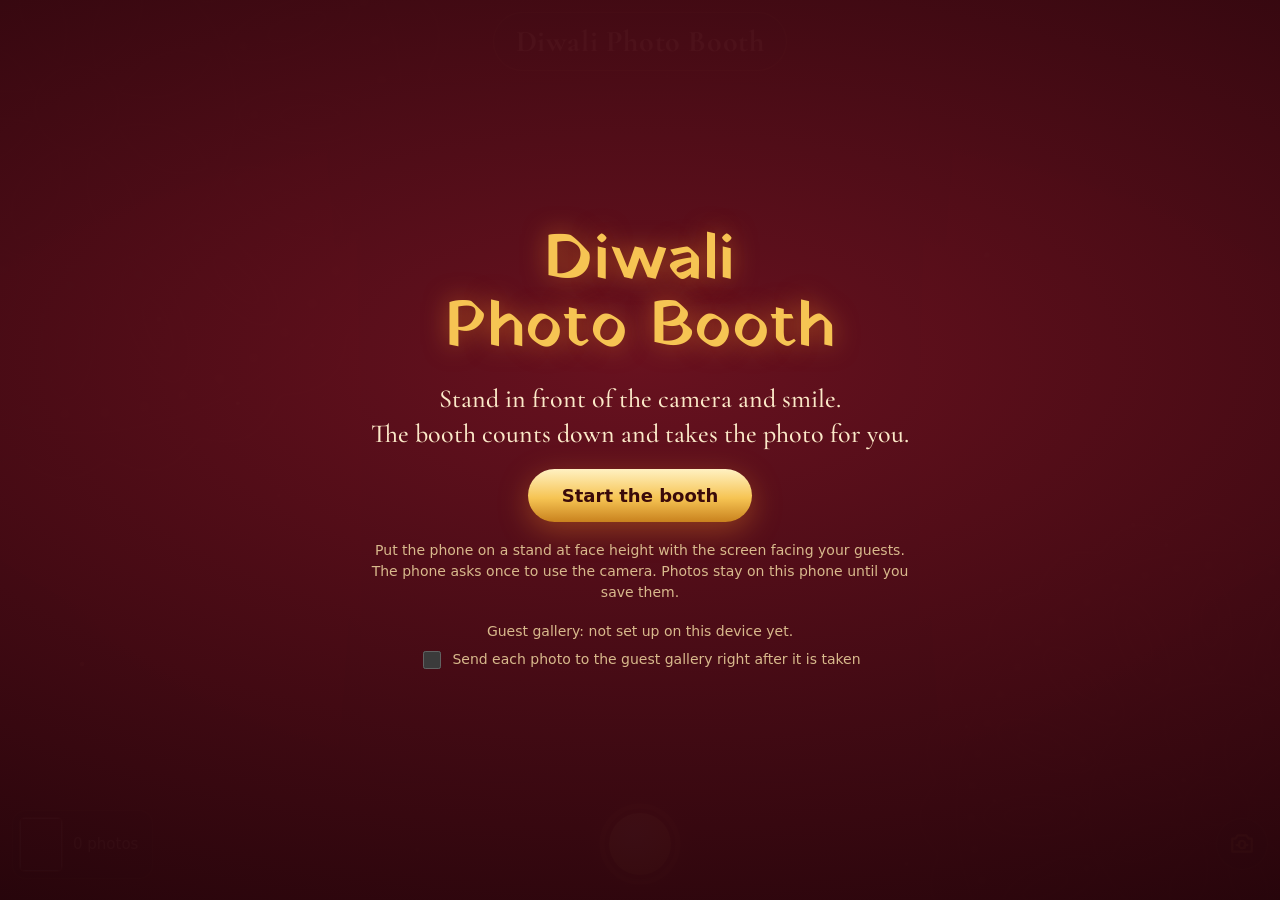
<file: index.html>
<!doctype html>
<html lang="en">
<head>
<meta charset="utf-8">
<meta name="viewport" content="width=device-width,initial-scale=1,viewport-fit=cover">
<meta name="theme-color" content="#1c0308">
<meta name="apple-mobile-web-app-capable" content="yes">
<title>Diwali Photo Booth</title>
<link rel="icon" href="data:image/svg+xml,%3Csvg xmlns=%27http://www.w3.org/2000/svg%27 viewBox=%270 0 32 32%27%3E%3Cpath d=%27M4 18q12 12 24 0z%27 fill=%27%23f6c453%27/%3E%3Cpath d=%27M16 4q-5 8 0 12q5-4 0-12z%27 fill=%27%23f5871a%27/%3E%3C/svg%3E">
<link rel="stylesheet" href="fonts.css?v=1793653591">
<style>
  :root {
    --night: #1c0308; --velvet: #3d0812; --wine: #6b1220;
    --gold: #f6c453; --gold-hi: #fff1c2; --gold-lo: #c9821e; --marigold: #f5871a;
    --ink: #fbe9c8; --ink-dim: #d8b98c;
    --display: 'Yatra One', 'Cormorant Garamond', Georgia, serif;
    --serif: 'Cormorant Garamond', Georgia, serif;
    --ui: system-ui, -apple-system, 'Segoe UI', Roboto, sans-serif;
    color-scheme: dark;
  }
  * { box-sizing: border-box; -webkit-tap-highlight-color: transparent; }
  html, body { margin: 0; height: 100%; background: var(--night); color: var(--ink); font-family: var(--ui); overflow: hidden; overscroll-behavior: none; }
  button { font: inherit; color: inherit; border: 0; background: none; cursor: pointer; }
  button:focus-visible { outline: 3px solid var(--gold); outline-offset: 3px; }
  [hidden] { display: none !important; }

  #app { position: fixed; inset: 0; display: grid; grid-template-rows: auto minmax(0, 1fr) auto;
    padding: env(safe-area-inset-top, 0px) max(12px, env(safe-area-inset-right, 0px)) env(safe-area-inset-bottom, 0px) max(12px, env(safe-area-inset-left, 0px));
    background: transparent; z-index: 1; }
  body { background: radial-gradient(120% 80% at 50% 55%, var(--wine), var(--velvet) 55%, var(--night)) fixed var(--night); }
  #bgfx { position: fixed; inset: 0; width: 100%; height: 100%; z-index: 0; pointer-events: none; }
  #status { justify-self: center; margin-top: 12px; padding: 10px 22px; border-radius: 999px; background: rgba(28,3,8,0.72);
    border: 1px solid rgba(246,196,83,0.45); font-family: var(--serif); font-weight: 700; font-size: clamp(20px, 4.6vw, 30px); letter-spacing: 0.02em; text-align: center; }
  #stageWrap { position: relative; min-height: 0; overflow: hidden; }
  /* sized in script to the largest 4:5 box that fits, so Safari can't stretch it to the camera's height */
  #preview { position: absolute; left: 50%; top: 50%; transform: translate(-50%, -50%); width: 240px; height: 300px; border-radius: 14px; box-shadow: 0 20px 60px rgba(0,0,0,0.55); background: var(--night); }
  #count { position: absolute; inset: 0; display: grid; place-items: center; pointer-events: none; }
  #count span { font-family: var(--display); font-size: min(46vw, 38vh); line-height: 1; color: var(--gold-hi);
    text-shadow: 0 0 30px rgba(255,150,40,0.9), 0 0 80px rgba(255,120,20,0.6); animation: pop 1s ease-out both; }
  @keyframes pop { 0% { transform: scale(1.6); opacity: 0; } 25% { transform: scale(1); opacity: 1; } 85% { opacity: 1; } 100% { transform: scale(0.85); opacity: 0; } }
  #flash { position: fixed; inset: 0; background: #fff8e6; opacity: 0; pointer-events: none; }
  #flash.go { animation: flash 0.7s ease-out; }
  @keyframes flash { 0% { opacity: 0.95; } 100% { opacity: 0; } }

  #bar { display: grid; grid-template-columns: minmax(0, 1fr) auto minmax(0, 1fr); align-items: center; gap: 12px; padding-block: 8px max(14px, env(safe-area-inset-bottom, 0px)); }
  #rollBtn { justify-self: start; max-width: 100%; min-width: 0; white-space: nowrap; overflow: hidden; display: flex; align-items: center; gap: 10px; padding: 6px 14px 6px 6px; border-radius: 14px; background: rgba(28,3,8,0.6); border: 1px solid rgba(246,196,83,0.3); font-size: 15px; }
  #rollThumb { width: 44px; height: 55px; border-radius: 6px; object-fit: cover; background: var(--velvet); border: 1px solid rgba(246,196,83,0.4); }
  #shutter { position: relative; display: block; width: 84px; height: 84px; padding: 0; border-radius: 50%; flex: none; }
  #shutter svg { position: absolute; left: 0; top: 0; width: 84px; height: 84px; transform: rotate(-90deg); }
  #shutter .core { position: absolute; left: 11px; top: 11px; width: 62px; height: 62px; border-radius: 50%; background: radial-gradient(circle at 40% 35%, var(--gold-hi), var(--gold) 55%, var(--gold-lo)); box-shadow: 0 0 24px rgba(255,170,60,0.6); transition: transform .15s; }
  #shutter:active .core { transform: scale(0.9); }
  #flipBtn { position: relative; justify-self: end; display: block; width: 52px; height: 52px; padding: 0; border-radius: 50%; background: rgba(28,3,8,0.6); border: 1px solid rgba(246,196,83,0.3); }
  #flipBtn svg { position: absolute; left: 50%; top: 50%; transform: translate(-50%, -50%); }

  .sheet { position: fixed; inset: 0; z-index: 20; display: grid; place-items: center; padding: max(16px, env(safe-area-inset-top, 0px)) max(16px, env(safe-area-inset-right, 0px)) max(16px, env(safe-area-inset-bottom, 0px)) max(16px, env(safe-area-inset-left, 0px));
    background: radial-gradient(120% 80% at 50% 40%, rgba(107,18,32,0.97), rgba(28,3,8,0.98)); }
  .card { width: min(560px, 100%); display: grid; gap: 18px; text-align: center; }
  h1 { margin: 0; font-family: var(--display); font-weight: 400; font-size: clamp(38px, 9vw, 64px); line-height: 1.05; color: var(--gold); text-shadow: 0 0 24px rgba(255,150,40,0.5); text-wrap: balance; }
  .sub { margin: 0; font-family: var(--serif); font-size: clamp(20px, 4.4vw, 26px); color: var(--ink); line-height: 1.35; }
  .note { margin: 0; font-size: 14px; color: var(--ink-dim); line-height: 1.5; }
  .btn { justify-self: center; padding: 16px 34px; border-radius: 999px; font-weight: 700; font-size: 18px; color: #3a0a0a;
    background: linear-gradient(180deg, var(--gold-hi), var(--gold) 55%, var(--gold-lo)); box-shadow: 0 8px 30px rgba(255,150,40,0.35); }
  .btn.ghost { color: var(--ink); background: rgba(28,3,8,0.6); border: 1px solid rgba(246,196,83,0.45); box-shadow: none; }
  .row { display: flex; flex-wrap: wrap; justify-content: center; gap: 12px; }
  .err { color: #ffb4a8; font-size: 15px; }

  #review img { width: 100%; max-height: 64vh; object-fit: contain; border-radius: 12px; box-shadow: 0 20px 60px rgba(0,0,0,0.6); }
  #reviewTimer { height: 4px; border-radius: 4px; background: rgba(246,196,83,0.25); overflow: hidden; }
  #reviewTimer i { display: block; height: 100%; width: 100%; background: var(--gold); transform-origin: left; }

  #roll .card { width: min(900px, 100%); max-height: 100%; grid-template-rows: auto auto 1fr auto; }
  #rollGrid { grid-auto-rows: max-content; align-content: start; max-height: calc(100vh - 250px); max-height: calc(100dvh - 250px); overscroll-behavior: contain; -webkit-overflow-scrolling: touch; overflow: auto; display: grid; grid-template-columns: repeat(auto-fill, minmax(120px, 1fr)); gap: 10px; padding: 4px; min-height: 0; }
  #rollGrid button { padding: 0; border-radius: 8px; overflow: hidden; border: 2px solid transparent; }
  #rollGrid button[aria-pressed="true"] { border-color: var(--gold); }
  #rollGrid img { display: block; width: 100%; aspect-ratio: 4 / 5; object-fit: cover; }
  #rollGrid button { position: relative; }
  #rollGrid button.up::before { content: ""; position: absolute; left: 6px; bottom: 6px; width: 22px; height: 22px; border-radius: 50%; z-index: 1;
    background: rgba(28,3,8,0.85) url("data:image/svg+xml,%3Csvg xmlns='http://www.w3.org/2000/svg' viewBox='0 0 24 24'%3E%3Cpath d='M7 18h10a4 4 0 0 0 0-8 6 6 0 0 0-11.3 1.7A3.2 3.2 0 0 0 7 18z' fill='%23f6c453'/%3E%3C/svg%3E") center / 15px no-repeat; }
  .gallerySet { display: grid; gap: 6px; justify-items: center; }
  .toggle { display: inline-flex; gap: 8px; align-items: center; cursor: pointer; }
  .toggle input { accent-color: var(--gold); width: 18px; height: 18px; }
  #rollGrid button.done::after { content: ""; position: absolute; right: 6px; bottom: 6px; width: 22px; height: 22px; border-radius: 50%;
    background: var(--gold) url("data:image/svg+xml,%3Csvg xmlns='http://www.w3.org/2000/svg' viewBox='0 0 24 24'%3E%3Cpath d='M6 12l4 4 8-8' fill='none' stroke='%233a0a0a' stroke-width='3' stroke-linecap='round' stroke-linejoin='round'/%3E%3C/svg%3E") center / 16px no-repeat; }
  #rollEmpty { font-family: var(--serif); font-size: 22px; color: var(--ink-dim); padding: 30px 0; }
  #fullBtn { position: fixed; left: max(10px, env(safe-area-inset-left, 0px)); top: calc(10px + env(safe-area-inset-top, 0px)); z-index: 25; width: 44px; height: 44px; padding: 0; border-radius: 50%;
    background: rgba(28,3,8,0.6); border: 1px solid rgba(246,196,83,0.35); }
  #fullBtn svg { position: absolute; left: 50%; top: 50%; transform: translate(-50%, -50%); }
  #debug { position: fixed; right: max(8px, env(safe-area-inset-right, 0px)); top: calc(8px + env(safe-area-inset-top, 0px)); font: 11px/1.35 ui-monospace, monospace; color: #9f9; background: rgba(0,0,0,0.55); padding: 4px 8px; border-radius: 6px; z-index: 30; white-space: pre; pointer-events: none; }
  @media (prefers-reduced-motion: reduce) { #count span { animation-duration: 0.01s; } #flash.go { animation-duration: 0.2s; } }
</style>
</head>
<body>
<canvas id="bgfx" aria-hidden="true"></canvas>
<div id="app">
  <div id="status" role="status" aria-live="polite">Getting the booth ready…</div>
  <div id="stageWrap">
    <canvas id="preview" width="1080" height="1350" aria-label="Live camera preview with the Diwali frame"></canvas>
    <div id="count" aria-hidden="true"></div>
  </div>
  <div id="bar">
    <button id="rollBtn" type="button" aria-label="Open photos taken on this phone"><img id="rollThumb" alt=""><span id="rollCount">0 photos</span></button>
    <button id="shutter" type="button" aria-label="Take a photo now">
      <svg viewBox="0 0 84 84" aria-hidden="true"><circle cx="42" cy="42" r="38" fill="none" stroke="rgba(246,196,83,0.3)" stroke-width="5"/><circle id="ring" cx="42" cy="42" r="38" fill="none" stroke="#fff1c2" stroke-width="5" stroke-linecap="round" stroke-dasharray="238.8" stroke-dashoffset="238.8"/></svg>
      <span class="core"></span>
    </button>
    <button id="flipBtn" type="button" aria-label="Switch camera">
      <svg width="26" height="26" viewBox="0 0 24 24" fill="none" stroke="#f6c453" stroke-width="2" stroke-linecap="round" stroke-linejoin="round" aria-hidden="true"><path d="M3 7h3l2-3h8l2 3h3v12H3z"/><path d="M9 13a3 3 0 0 0 5.2 2"/><path d="M15 12a3 3 0 0 0-5.2-2"/><path d="M14.5 15.5V13H17"/><path d="M9.5 10.5V13H7"/></svg>
    </button>
  </div>
</div>
<video id="video" playsinline muted autoplay aria-hidden="true" style="position:fixed;left:0;top:0;width:2px;height:2px;opacity:0.01;pointer-events:none;z-index:-1"></video>
<div id="flash"></div>

<section id="start" class="sheet">
  <div class="card">
    <h1>Diwali Photo Booth</h1>
    <p class="sub">Stand in front of the camera and smile.<br>The booth counts down and takes the photo for you.</p>
    <button id="startBtn" class="btn" type="button">Start the booth</button>
    <p class="note">Put the phone on a stand at face height with the screen facing your guests. The phone asks once to use the camera. Photos stay on this phone until you save them.</p>
    <div class="gallerySet">
      <p class="note" id="galleryState">Guest gallery: checking…</p>
      <label class="note toggle"><input type="checkbox" id="liveUpload"> Send each photo to the guest gallery right after it is taken</label>
    </div>
    <p id="startErr" class="err" hidden></p>
  </div>
</section>

<section id="review" class="sheet" hidden>
  <div class="card">
    <img id="reviewImg" alt="The photo you just took">
    <div id="reviewTimer"><i></i></div>
    <p class="note" id="reviewNote">This photo saves automatically when the bar runs out.</p>
    <div class="row">
      <button id="nextGuest" class="btn" type="button">Save and take the next photo</button>
    </div>
  </div>
</section>

<section id="roll" class="sheet" hidden>
  <div class="card">
    <h1 style="font-size:clamp(30px,6vw,44px)">Photos on this phone</h1>
    <p class="note" id="rollNote">Tap photos to pick them, then save them to the phone's photo library.</p>
    <div id="rollGrid"></div>
    <div class="row">
      <button id="saveSel" class="btn" type="button">Save all</button>
      <button id="uploadSel" class="btn ghost" type="button" hidden>Upload to guest gallery</button>
      <button id="clearAll" class="btn ghost" type="button">Delete all</button>
      <button id="closeRoll" class="btn ghost" type="button">Back to booth</button>
    </div>
  </div>
</section>
<div id="debug" hidden></div>
<button id="fullBtn" type="button" hidden aria-label="Full screen">
  <svg width="22" height="22" viewBox="0 0 24 24" fill="none" stroke="#f6c453" stroke-width="2" stroke-linecap="round" stroke-linejoin="round" aria-hidden="true"><path d="M4 9V4h5M20 9V4h-5M4 15v5h5M20 15v5h-5"/></svg>
</button>

<script src="config.js?v=1793653591"></script>
<script src="bgfx.js?v=1793653591"></script>
<script src="frame.js?v=1794085647"></script>
<script type="module" src="booth.js?v=1794083145"></script>
</body>
</html>
</file>
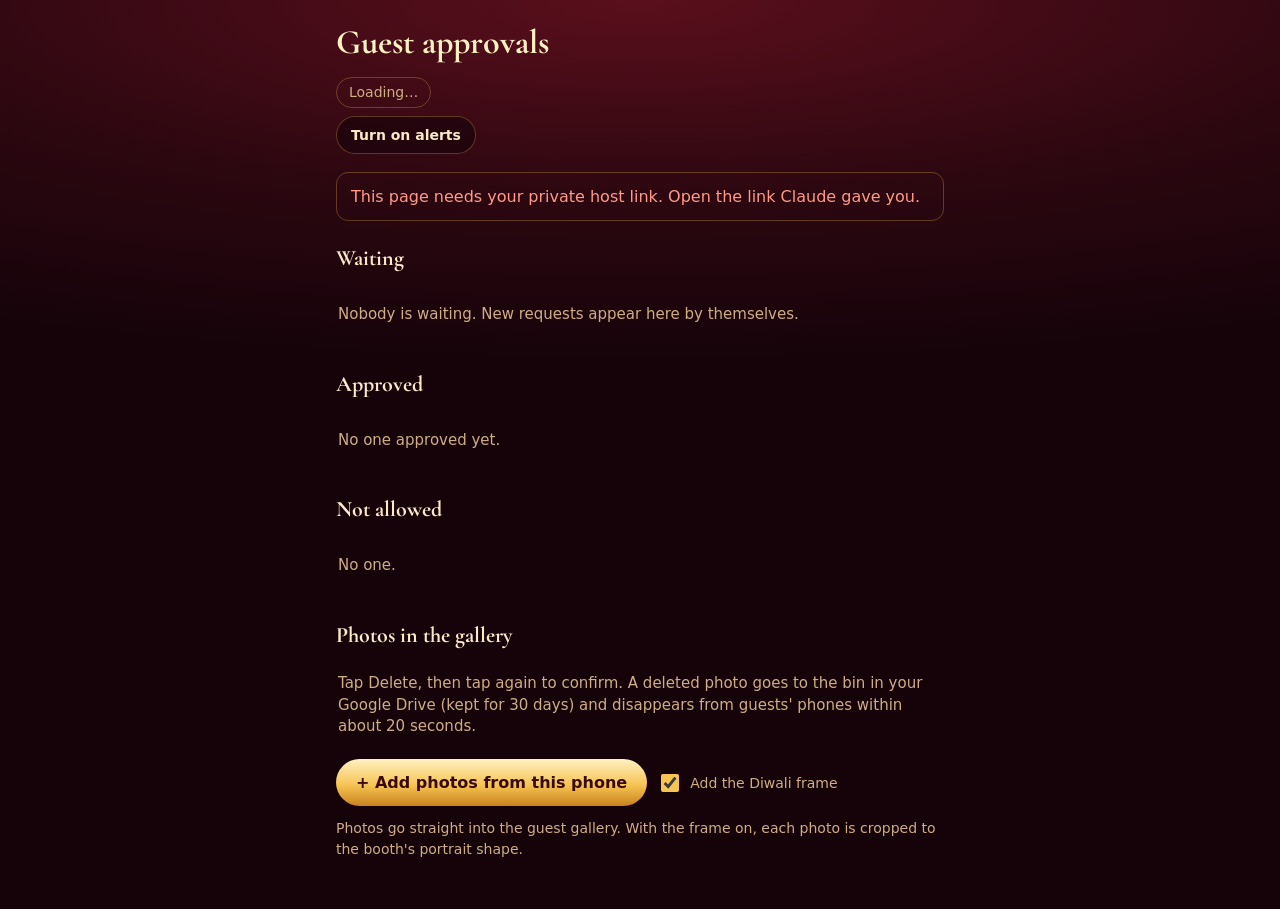
<file: admin.html>
<!doctype html>
<html lang="en">
<head>
<meta charset="utf-8">
<meta name="viewport" content="width=device-width,initial-scale=1,viewport-fit=cover">
<meta name="theme-color" content="#1c0308">
<meta name="robots" content="noindex">
<title>Guest approvals</title>
<link rel="icon" href="data:image/svg+xml,%3Csvg xmlns=%27http://www.w3.org/2000/svg%27 viewBox=%270 0 32 32%27%3E%3Cpath d=%27M4 18q12 12 24 0z%27 fill=%27%23f6c453%27/%3E%3Cpath d=%27M16 4q-5 8 0 12q5-4 0-12z%27 fill=%27%23f5871a%27/%3E%3C/svg%3E">
<link rel="stylesheet" href="fonts.css">
<style>
  :root {
    --night: #16030a; --velvet: #2c0710; --wine: #5a0f1c; --line: rgba(246,196,83,0.28);
    --gold: #f6c453; --gold-hi: #fff1c2; --gold-lo: #c9821e; --ink: #fbe9c8; --ink-dim: #cfae84;
    --ok: #7fd18b; --no: #ff9a88;
    --serif: 'Cormorant Garamond', Georgia, serif; --ui: system-ui, -apple-system, 'Segoe UI', Roboto, sans-serif;
    color-scheme: dark;
  }
  * { box-sizing: border-box; -webkit-tap-highlight-color: transparent; }
  html, body { margin: 0; min-height: 100%; background: var(--night); color: var(--ink); font-family: var(--ui); font-size: 16px; line-height: 1.45; }
  body { background: radial-gradient(110% 40% at 50% 0%, var(--wine), var(--velvet) 55%, var(--night)) fixed; }
  button { font: inherit; color: inherit; cursor: pointer; border: 0; background: none; }
  button:focus-visible { outline: 3px solid var(--gold); outline-offset: 3px; }
  [hidden] { display: none !important; }
  .wrap { max-width: 640px; margin: 0 auto; padding: calc(18px + env(safe-area-inset-top, 0px)) max(16px, env(safe-area-inset-right, 0px)) calc(40px + env(safe-area-inset-bottom, 0px)) max(16px, env(safe-area-inset-left, 0px)); }
  h1 { margin: 0; font-family: var(--serif); font-weight: 700; font-size: 34px; color: var(--gold-hi); }
  .sum { display: flex; flex-wrap: wrap; gap: 8px; margin: 10px 0 6px; }
  .chip { padding: 4px 12px; border-radius: 999px; border: 1px solid var(--line); font-size: 14px; color: var(--ink-dim); font-variant-numeric: tabular-nums; }
  .chip b { color: var(--ink); }
  .chip.wait b { color: var(--gold); }
  .tools { display: flex; flex-wrap: wrap; gap: 8px; align-items: center; margin: 8px 0 18px; }
  .small { padding: 8px 14px; border-radius: 999px; border: 1px solid var(--line); background: rgba(22,3,10,0.6); font-size: 14px; font-weight: 600; }
  .updated { font-size: 13px; color: var(--ink-dim); }
  h2 { margin: 22px 0 8px; font-family: var(--serif); font-weight: 700; font-size: 22px; display: flex; gap: 10px; align-items: baseline; }
  h2 span { font-family: var(--ui); font-size: 14px; font-weight: 500; color: var(--ink-dim); }
  .list { display: grid; gap: 8px; }
  .row { display: grid; grid-template-columns: 1fr auto; gap: 10px; align-items: center; padding: 12px 14px; border-radius: 14px; border: 1px solid var(--line); background: rgba(22,3,10,0.55); }
  .row.pending { border-color: rgba(246,196,83,0.7); background: rgba(90,15,28,0.6); }
  .who { min-width: 0; }
  .name { font-weight: 600; font-size: 18px; overflow-wrap: anywhere; }
  .when { font-size: 13px; color: var(--ink-dim); }
  .acts { display: flex; gap: 8px; }
  .yes { padding: 11px 18px; border-radius: 999px; font-weight: 700; color: #3a0a0a; background: linear-gradient(180deg, var(--gold-hi), var(--gold) 55%, var(--gold-lo)); }
  .no { padding: 11px 16px; border-radius: 999px; font-weight: 600; border: 1px solid var(--line); }
  .none { color: var(--ink-dim); font-size: 15px; padding: 6px 2px; }
  .addbar { display: flex; flex-wrap: wrap; gap: 10px; align-items: center; margin: 4px 0 12px; }
  .addbtn { position: relative; display: inline-flex; align-items: center; gap: 8px; padding: 12px 20px; border-radius: 999px; font-weight: 700; color: #3a0a0a;
    background: linear-gradient(180deg, var(--gold-hi), var(--gold) 55%, var(--gold-lo)); cursor: pointer; }
  .addbtn input { position: absolute; width: 1px; height: 1px; opacity: 0; pointer-events: none; }
  .addbtn:focus-within { outline: 3px solid var(--gold); outline-offset: 3px; }
  .toggle { display: inline-flex; align-items: center; gap: 8px; font-size: 14px; color: var(--ink-dim); }
  .toggle input { accent-color: var(--gold); width: 18px; height: 18px; }
  .addnote { font-size: 14px; color: var(--ink-dim); min-height: 1.4em; margin: 0 0 10px; }
  .pgrid { display: grid; grid-template-columns: repeat(auto-fill, minmax(min(30%, 150px), 1fr)); gap: 8px; }
  .ph { position: relative; border-radius: 10px; overflow: hidden; aspect-ratio: 4 / 5; background: var(--velvet); }
  .ph img { display: block; width: 100%; height: 100%; object-fit: cover; }
  .ph button { position: absolute; left: 6px; right: 6px; bottom: 6px; padding: 8px 6px; border-radius: 999px; font-size: 13px; font-weight: 700;
    background: rgba(22,3,10,0.82); border: 1px solid var(--line); color: var(--ink); }
  .ph button.arm { background: #b3261e; border-color: #ff9a88; color: #fff; }
  .ph.gone { opacity: 0.35; pointer-events: none; }
  .ph img { cursor: zoom-in; }
  .lb { position: fixed; inset: 0; z-index: 20; display: grid; grid-template-rows: auto 1fr auto; background: rgba(10,1,4,0.97);
    padding: env(safe-area-inset-top, 0px) env(safe-area-inset-right, 0px) env(safe-area-inset-bottom, 0px) env(safe-area-inset-left, 0px); }
  .lb .top { display: flex; justify-content: space-between; align-items: center; gap: 10px; padding: 10px 14px; font-size: 14px; color: var(--ink-dim); font-variant-numeric: tabular-nums; }
  .lb .stage { position: relative; min-height: 0; display: grid; place-items: center; touch-action: pan-y; }
  .lb .stage img { max-width: 100%; max-height: 100%; object-fit: contain; }
  .lb .nav { position: absolute; top: 50%; transform: translateY(-50%); width: 46px; height: 46px; border-radius: 50%; background: rgba(22,3,10,0.7); border: 1px solid var(--line); font-size: 24px; }
  .lb .prev { left: 10px; } .lb .next { right: 10px; }
  .lb .bottom { display: flex; justify-content: center; gap: 10px; padding: 12px 14px 18px; }
  .lb .del { padding: 12px 22px; border-radius: 999px; font-weight: 700; border: 1px solid var(--line); background: rgba(22,3,10,0.8); }
  .lb .del.arm { background: #b3261e; border-color: #ff9a88; color: #fff; }
  .lb .sharp { font-size: 12px; color: var(--ink-dim); }
  .msg { padding: 12px 14px; border-radius: 12px; border: 1px solid var(--line); color: var(--no); }
</style>
</head>
<body>
<main class="wrap">
  <h1>Guest approvals</h1>
  <div class="sum" id="sum"><span class="chip">Loading…</span></div>
  <div class="tools">
    <button class="small" id="alertsBtn" type="button">Turn on alerts</button>
    <button class="small" id="approveAll" type="button" hidden>Approve everyone waiting</button>
    <span class="updated" id="updated"></span>
  </div>
  <p class="msg" id="msg" hidden></p>

  <h2>Waiting <span id="nWait"></span></h2>
  <div class="list" id="waiting"><p class="none">Nobody is waiting. New requests appear here by themselves.</p></div>
  <h2>Approved <span id="nOk"></span></h2>
  <div class="list" id="approved"><p class="none">No one approved yet.</p></div>
  <h2>Not allowed <span id="nNo"></span></h2>
  <div class="list" id="denied"><p class="none">No one.</p></div>

  <h2>Photos in the gallery <span id="nPh"></span></h2>
  <p class="none" id="phNote">Tap Delete, then tap again to confirm. A deleted photo goes to the bin in your Google Drive (kept for 30 days) and disappears from guests' phones within about 20 seconds.</p>
  <div class="addbar">
    <label class="addbtn" for="addIn">+ Add photos from this phone<input id="addIn" type="file" accept="image/*" multiple></label>
    <label class="toggle"><input id="addFrame" type="checkbox" checked> Add the Diwali frame</label>
  </div>
  <p class="addnote" id="addNote" role="status" aria-live="polite">Photos go straight into the guest gallery. With the frame on, each photo is cropped to the booth's portrait shape.</p>
  <div class="pgrid" id="pgrid"></div>
</main>
<div class="lb" id="lb" hidden role="dialog" aria-modal="true" aria-label="Photo">
  <div class="top"><span id="lbPos"></span><span class="sharp" id="lbSharp"></span><button class="small" id="lbClose" type="button">Close</button></div>
  <div class="stage" id="lbStage">
    <img id="lbImg" alt="Gallery photo">
    <button class="nav prev" id="lbPrev" type="button" aria-label="Previous photo">‹</button>
    <button class="nav next" id="lbNext" type="button" aria-label="Next photo">›</button>
  </div>
  <div class="bottom"><button class="del" id="lbDel" type="button">Delete this photo</button></div>
</div>
<script src="config.js"></script>
<script src="frame.js?v=1794085647"></script>
<script>
(() => {
  'use strict';
  const $ = id => document.getElementById(id);
  const hash = new URLSearchParams(location.hash.slice(1));
  const ADMIN = hash.get('a') || '';
  const SCRIPT = hash.get('s') || (window.BOOTH_CONFIG && BOOTH_CONFIG.script) || '';
  const msg = t => { $('msg').textContent = t; $('msg').hidden = !t; };
  if (!ADMIN) return msg('This page needs your private host link. Open the link Claude gave you.');
  if (!SCRIPT) return msg('The gallery script is not connected yet.');

  let guests = [], seenPending = null, alerts = false, ac = null, busy = new Set();
  function ago(t) { const s = Math.round((Date.now() - t) / 1000); return s < 60 ? 'just now' : s < 3600 ? `${Math.round(s / 60)} min ago` : `${Math.round(s / 3600)} h ago`; }
  function chime() {
    if (navigator.vibrate) navigator.vibrate([120, 80, 120]);
    if (!ac) return;
    for (const [f, d] of [[880, 0], [1320, 0.12]]) { const o = ac.createOscillator(), g = ac.createGain(); o.frequency.value = f; g.gain.setValueAtTime(0.12, ac.currentTime + d); g.gain.exponentialRampToValueAtTime(0.0001, ac.currentTime + d + 0.35); o.connect(g).connect(ac.destination); o.start(ac.currentTime + d); o.stop(ac.currentTime + d + 0.4); }
  }
  $('alertsBtn').addEventListener('click', () => {
    alerts = !alerts;
    if (alerts && !ac) { try { ac = new (window.AudioContext || window.webkitAudioContext)(); } catch (e) {} }
    $('alertsBtn').textContent = alerts ? 'Alerts on' : 'Turn on alerts'; if (alerts) chime();
  });

  async function refresh() {
    try {
      const j = await (await fetch(`${SCRIPT}?admin=${encodeURIComponent(ADMIN)}&op=guests&t=${Date.now()}`)).json();
      if (!j.ok) return msg(j.error === 'bad_key' ? 'This host link is not valid. Use the exact link Claude gave you.' : 'Could not load the guest list.');
      msg(''); guests = j.guests;
      const pend = guests.filter(g => g.status === 'pending');
      if (seenPending && alerts && pend.some(g => !seenPending.has(g.token))) chime();
      seenPending = new Set(pend.map(g => g.token));
      render(j.photos);
      $('updated').textContent = 'Updated ' + new Date().toLocaleTimeString([], { hour: '2-digit', minute: '2-digit', second: '2-digit' });
    } catch (e) { $('updated').textContent = 'Offline, retrying…'; }
  }
  function render(photoCount) {
    const by = s => guests.filter(g => g.status === s);
    const w = by('pending'), ok = by('approved'), no = by('denied');
    document.title = (w.length ? `(${w.length}) ` : '') + 'Guest approvals';
    $('sum').innerHTML = '';
    for (const [cls, n, label] of [['wait', w.length, 'waiting'], ['', ok.length, 'approved'], ['', photoCount, 'photos in the gallery']]) {
      const c = document.createElement('span'); c.className = 'chip ' + cls; const b = document.createElement('b'); b.textContent = n; c.append(b, ' ' + label); $('sum').appendChild(c);
    }
    $('nWait').textContent = w.length || ''; $('nOk').textContent = ok.length || ''; $('nNo').textContent = no.length || '';
    $('approveAll').hidden = w.length < 2; $('approveAll').textContent = `Approve all ${w.length} waiting`;
    fill('waiting', w, 'Nobody is waiting. New requests appear here by themselves.', g => [['yes', 'Approve', 'approved'], ['no', 'Deny', 'denied']]);
    fill('approved', ok, 'No one approved yet.', g => [['no', 'Revoke', 'denied']]);
    fill('denied', no, 'No one.', g => [['no', 'Allow', 'approved'], ['no', 'Remove', 'remove']]);
  }
  function fill(id, list, empty, actions) {
    const box = $(id); box.innerHTML = '';
    if (!list.length) { const p = document.createElement('p'); p.className = 'none'; p.textContent = empty; box.appendChild(p); return; }
    for (const g of list) {
      const row = document.createElement('div'); row.className = 'row ' + g.status;
      const who = document.createElement('div'); who.className = 'who';
      const n = document.createElement('div'); n.className = 'name'; n.textContent = g.name;           // guest-typed text: never as HTML
      const t = document.createElement('div'); t.className = 'when'; t.textContent = (g.status === 'pending' ? 'asked ' : 'asked ') + ago(g.t);
      who.append(n, t);
      const acts = document.createElement('div'); acts.className = 'acts';
      for (const [cls, label, status] of actions(g)) {
        const b = document.createElement('button'); b.type = 'button'; b.className = cls; b.textContent = label; b.disabled = busy.has(g.token);
        b.addEventListener('click', () => decide(g.token, status));
        acts.appendChild(b);
      }
      row.append(who, acts); box.appendChild(row);
    }
  }
  async function decide(token, status) {
    busy.add(token);
    const g = guests.find(x => x.token === token); if (g && status !== 'remove') g.status = status; else guests = guests.filter(x => x.token !== token);
    render(Number($('sum').lastChild?.firstChild?.textContent) || 0);
    try {
      const j = await (await fetch(SCRIPT, { method: 'POST', headers: { 'Content-Type': 'text/plain;charset=utf-8' }, body: JSON.stringify({ admin: ADMIN, action: 'decide', token, status }) })).json();
      if (!j.ok) msg('That change did not save. Try again.');
    } catch (e) { msg('No connection. That change did not save; try again.'); }
    busy.delete(token); refresh();
  }
  $('approveAll').addEventListener('click', async () => { for (const g of guests.filter(x => x.status === 'pending')) await decide(g.token, 'approved'); });
  // ---------- photos ----------
  let photoList = [], thumbs = new Map(), pulling = false, lastPhotos = 0, deleting = new Set();
  const adminGet = q => fetch(`${SCRIPT}?admin=${encodeURIComponent(ADMIN)}&${q}&t=${Date.now()}`).then(r => r.json());
  async function loadPhotos() {
    try {
      const j = await adminGet('op=photos'); if (!j.ok) return;
      photoList = j.photos.filter(p => !deleting.has(p.id)); drawPhotos(); pullThumbs();
    } catch (e) {}
  }
  async function pullThumbs() {
    if (pulling) return; pulling = true;
    try {
      for (;;) {
        const need = photoList.filter(p => !thumbs.has(p.id)).slice(0, 12).map(p => p.id);
        if (!need.length) break;
        const j = await adminGet('op=thumbs&ids=' + need.map(encodeURIComponent).join(',')); if (!j.ok) break;
        for (const id of need) {
          const d = j.thumbs[id]; let u = '';
          if (d) { const bin = atob(d), a = new Uint8Array(bin.length); for (let i = 0; i < bin.length; i++) a[i] = bin.charCodeAt(i); u = URL.createObjectURL(new Blob([a], { type: 'image/jpeg' })); }
          thumbs.set(id, u); const img = $('pgrid').querySelector(`[data-id="${CSS.escape(id)}"] img`); if (img && u) img.src = u;
        }
      }
    } catch (e) {}
    pulling = false;
  }
  function drawPhotos() {
    $('nPh').textContent = photoList.length || '';
    const grid = $('pgrid'), have = new Map([...grid.children].map(el => [el.dataset.id, el]));
    const frag = document.createDocumentFragment();
    for (const p of photoList) {
      let el = have.get(p.id);
      if (!el) {
        el = document.createElement('div'); el.className = 'ph'; el.dataset.id = p.id;
        const img = document.createElement('img'); img.alt = 'Open photo'; if (thumbs.get(p.id)) img.src = thumbs.get(p.id);
        img.addEventListener('click', () => openLb(p.id));
        const b = document.createElement('button'); b.type = 'button'; b.textContent = 'Delete';
        b.addEventListener('click', () => removePhoto(p.id, el, b));
        el.append(img, b);
      }
      frag.appendChild(el);
    }
    grid.replaceChildren(frag);
    if (!photoList.length) { const n = document.createElement('p'); n.className = 'none'; n.textContent = 'No photos in the gallery yet.'; grid.appendChild(n); }
  }
  async function removePhoto(id, el, b) {
    if (!b.classList.contains('arm')) {
      b.classList.add('arm'); b.textContent = 'Tap again to delete';
      setTimeout(() => { if (b.isConnected && b.classList.contains('arm')) { b.classList.remove('arm'); b.textContent = 'Delete'; } }, 4000);
      return;
    }
    deleting.add(id); el.classList.add('gone'); b.textContent = 'Deleting…';
    try {
      const j = await (await fetch(SCRIPT, { method: 'POST', headers: { 'Content-Type': 'text/plain;charset=utf-8' }, body: JSON.stringify({ admin: ADMIN, action: 'delete', id }) })).json();
      if (!j.ok && j.error !== 'not_found') throw new Error(j.error);
      photoList = photoList.filter(p => p.id !== id); drawPhotos();
    } catch (e) {
      deleting.delete(id); el.classList.remove('gone'); b.classList.remove('arm'); b.textContent = 'Delete';
      msg(e.message === 'bad_key' ? 'Deleting needs the updated script. Redeploy it as a new version.' : 'That photo was not deleted. Try again.');
    }
  }

  // ---------- full-screen view ----------
  let lbId = null, lbUrl = '';
  const fulls = new Map();
  async function fullOf(id) {
    if (fulls.has(id)) return fulls.get(id);
    const j = await adminGet('op=full&id=' + encodeURIComponent(id)); if (!j.ok) throw new Error(j.error);
    const bin = atob(j.data), a = new Uint8Array(bin.length); for (let i = 0; i < bin.length; i++) a[i] = bin.charCodeAt(i);
    const u = URL.createObjectURL(new Blob([a], { type: 'image/jpeg' })); fulls.set(id, u); return u;
  }
  async function openLb(id) {
    const i = photoList.findIndex(p => p.id === id); if (i < 0) return;
    lbId = id; $('lb').hidden = false;
    $('lbPos').textContent = `${i + 1} of ${photoList.length}`;
    $('lbPrev').hidden = i === 0; $('lbNext').hidden = i === photoList.length - 1;
    const del = $('lbDel'); del.classList.remove('arm'); del.textContent = 'Delete this photo'; del.disabled = false;
    $('lbImg').src = fulls.get(id) || thumbs.get(id) || '';
    $('lbSharp').textContent = fulls.has(id) ? '' : 'Loading full size…';
    try { const u = await fullOf(id); if (lbId === id) { $('lbImg').src = u; $('lbSharp').textContent = ''; } }
    catch (e) { if (lbId === id) $('lbSharp').textContent = 'Preview size'; }
  }
  function closeLb() { $('lb').hidden = true; lbId = null; }
  const step = d => { const i = photoList.findIndex(p => p.id === lbId); if (photoList[i + d]) openLb(photoList[i + d].id); };
  $('lbClose').addEventListener('click', closeLb);
  $('lbPrev').addEventListener('click', () => step(-1));
  $('lbNext').addEventListener('click', () => step(1));
  let sx = null; $('lbStage').addEventListener('touchstart', e => { sx = e.touches[0].clientX; }, { passive: true });
  $('lbStage').addEventListener('touchend', e => { if (sx === null) return; const dx = e.changedTouches[0].clientX - sx; sx = null; if (Math.abs(dx) > 60) step(dx < 0 ? 1 : -1); });
  document.addEventListener('keydown', e => { if ($('lb').hidden) return; if (e.key === 'Escape') closeLb(); if (e.key === 'ArrowRight') step(1); if (e.key === 'ArrowLeft') step(-1); });
  $('lbDel').addEventListener('click', async () => {
    const b = $('lbDel'), id = lbId; if (!id) return;
    if (!b.classList.contains('arm')) { b.classList.add('arm'); b.textContent = 'Tap again to delete'; return; }
    b.disabled = true; b.textContent = 'Deleting…';
    const i = photoList.findIndex(p => p.id === id), nextId = (photoList[i + 1] || photoList[i - 1] || {}).id;
    const el = $('pgrid').querySelector(`[data-id="${CSS.escape(id)}"]`), tb = el && el.querySelector('button');
    if (el && tb) { tb.classList.add('arm'); await removePhoto(id, el, tb); }
    if (!photoList.some(p => p.id === id)) { if (nextId) openLb(nextId); else closeLb(); }
    else { b.disabled = false; b.classList.remove('arm'); b.textContent = 'Delete this photo'; }
  });

  // ---------- add photos from this phone ----------
  async function loadImage(file) {
    try { const b = await createImageBitmap(file, { imageOrientation: 'from-image' }); return { img: b, w: b.width, h: b.height }; }
    catch (e) {
      const u = URL.createObjectURL(file);
      try { const img = await new Promise((res, rej) => { const i = new Image(); i.onload = () => res(i); i.onerror = rej; i.src = u; }); return { img, w: img.naturalWidth, h: img.naturalHeight }; }
      finally { setTimeout(() => URL.revokeObjectURL(u), 1000); }
    }
  }
  const toJpeg = (c, q) => new Promise(r => c.toBlob(r, 'image/jpeg', q));
  const b64 = blob => new Promise((res, rej) => { const r = new FileReader(); r.onload = () => res(String(r.result).split(',')[1]); r.onerror = rej; r.readAsDataURL(blob); });
  async function prepare(file, framed) {
    const { img, w, h } = await loadImage(file);
    let c;
    if (framed) { await DiwaliFrame.ready(); c = DiwaliFrame.composeFit(img, w, h, 2048); }
    else { const k = Math.min(1, 2048 / Math.max(w, h)); c = document.createElement('canvas'); c.width = Math.round(w * k); c.height = Math.round(h * k); c.getContext('2d').drawImage(img, 0, 0, c.width, c.height); }
    const t = document.createElement('canvas'); t.width = 480; t.height = Math.round(c.height * 480 / c.width); t.getContext('2d').drawImage(c, 0, 0, t.width, t.height);
    return { full: await toJpeg(c, 0.9), thumb: await toJpeg(t, 0.8) };
  }
  function photoName(i) {
    const d = new Date(), p = n => String(n).padStart(2, '0');
    return `phone-${d.getFullYear()}${p(d.getMonth() + 1)}${p(d.getDate())}-${p(d.getHours())}${p(d.getMinutes())}${p(d.getSeconds())}-${i}-${Math.random().toString(36).slice(2, 6)}.jpg`;
  }
  let adding = false;
  $('addIn').addEventListener('change', async e => {
    const files = [...e.target.files]; e.target.value = '';
    if (!files.length || adding) return;
    adding = true; const framed = $('addFrame').checked, note = $('addNote'); let ok = 0, failed = 0;
    for (let i = 0; i < files.length; i++) {
      note.textContent = `Adding photo ${i + 1} of ${files.length}…`;
      try {
        const { full, thumb } = await prepare(files[i], framed);
        const j = await (await fetch(SCRIPT, { method: 'POST', headers: { 'Content-Type': 'text/plain;charset=utf-8' },
          body: JSON.stringify({ admin: ADMIN, action: 'upload', name: photoName(i), data: await b64(full), thumb: await b64(thumb) }) })).json();
        if (!j.ok) throw new Error(j.error);
        ok++;
      } catch (err) {
        failed++;
        if (err.message === 'bad_key') { note.textContent = 'Adding photos needs the updated script. Redeploy it as a new version, then try again.'; adding = false; return; }
      }
    }
    adding = false;
    note.textContent = failed ? `Added ${ok}. ${failed} could not be added; try those again.` : `Added ${ok} photo${ok === 1 ? '' : 's'} to the guest gallery.`;
    loadPhotos();
  });

  refresh(); loadPhotos();
  setInterval(() => { if (document.visibilityState === 'visible') refresh(); }, 4000);
  setInterval(() => { if (document.visibilityState === 'visible') loadPhotos(); }, 15000);
  document.addEventListener('visibilitychange', () => { if (document.visibilityState === 'visible') refresh(); });
})();
</script>
</body>
</html>
</file>
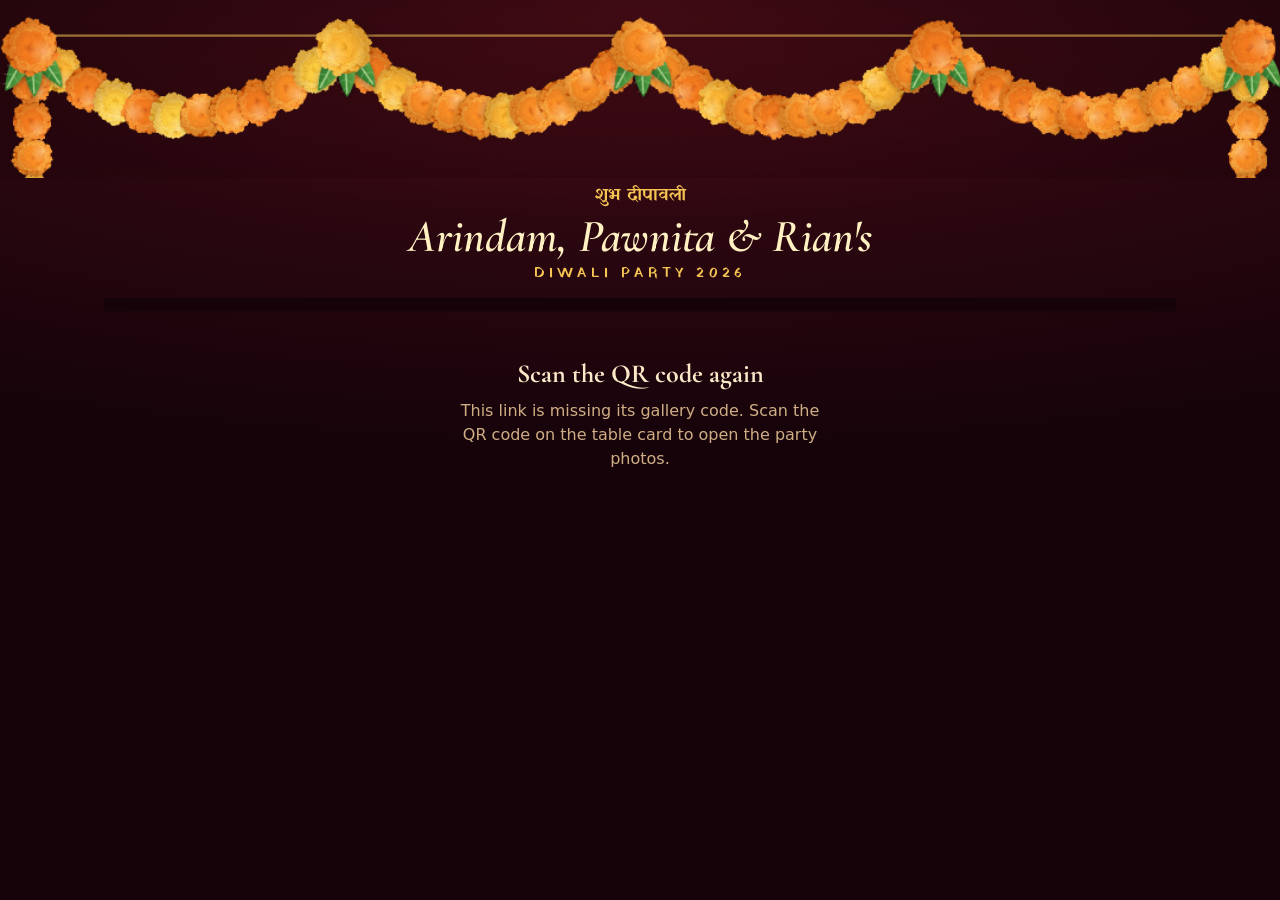
<file: gallery.html>
<!doctype html>
<html lang="en">
<head>
<meta charset="utf-8">
<meta name="viewport" content="width=device-width,initial-scale=1,viewport-fit=cover">
<meta name="theme-color" content="#1c0308">
<title>Diwali Party Photos</title>
<link rel="icon" href="data:image/svg+xml,%3Csvg xmlns=%27http://www.w3.org/2000/svg%27 viewBox=%270 0 32 32%27%3E%3Cpath d=%27M4 18q12 12 24 0z%27 fill=%27%23f6c453%27/%3E%3Cpath d=%27M16 4q-5 8 0 12q5-4 0-12z%27 fill=%27%23f5871a%27/%3E%3C/svg%3E">
<link rel="stylesheet" href="fonts.css">
<style>
  :root {
    --night: #16030a; --velvet: #2c0710; --wine: #5a0f1c; --line: rgba(246,196,83,0.28);
    --gold: #f6c453; --gold-hi: #fff1c2; --gold-lo: #c9821e;
    --ink: #fbe9c8; --ink-dim: #cfae84; --danger: #ff9a88;
    --display: 'Yatra One', 'Cormorant Garamond', Georgia, serif;
    --serif: 'Cormorant Garamond', Georgia, serif;
    --ui: system-ui, -apple-system, 'Segoe UI', Roboto, sans-serif;
    color-scheme: dark;
  }
  * { box-sizing: border-box; -webkit-tap-highlight-color: transparent; }
  html, body { margin: 0; min-height: 100%; background: var(--night); color: var(--ink); font-family: var(--ui); font-size: 16px; line-height: 1.5; }
  body { background: radial-gradient(110% 50% at 50% 0%, var(--wine), var(--velvet) 50%, var(--night) 100%) fixed; }
  button { font: inherit; color: inherit; cursor: pointer; border: 0; background: none; }
  button:focus-visible { outline: 3px solid var(--gold); outline-offset: 3px; }
  [hidden] { display: none !important; }
  .wrap { max-width: 1100px; margin: 0 auto; padding-left: max(14px, env(safe-area-inset-left, 0px)); padding-right: max(14px, env(safe-area-inset-right, 0px)); }

  #toran { display: block; width: 100%; height: auto; aspect-ratio: 1080 / 150; }
  header { text-align: center; display: grid; gap: 2px; padding: 4px 0 14px; }
  .deva { font-family: var(--display); color: var(--gold); font-size: 18px; }
  h1 { margin: 0; font-family: var(--serif); font-style: italic; font-weight: 600; font-size: clamp(28px, 7vw, 46px); line-height: 1.1; color: var(--gold-hi); text-wrap: balance; }
  .occasion { font-family: var(--display); letter-spacing: 0.3em; font-size: 14px; color: var(--gold); }

  .bar { position: sticky; top: 0; z-index: 5; display: flex; align-items: center; justify-content: space-between; gap: 10px;
    padding: calc(8px + env(safe-area-inset-top, 0px)) 0 8px; background: linear-gradient(var(--night) 70%, rgba(22,3,10,0)); }
  .count { font-size: 14px; color: var(--ink-dim); font-variant-numeric: tabular-nums; }
  .count b { color: var(--ink); font-weight: 600; }
  .pill { padding: 9px 18px; border-radius: 999px; border: 1px solid var(--line); background: rgba(22,3,10,0.7); font-weight: 600; font-size: 15px; }
  .pill.on { background: var(--gold); color: #3a0a0a; border-color: transparent; }

  .grid { display: grid; grid-template-columns: repeat(auto-fill, minmax(min(46%, 200px), 1fr)); gap: 8px; padding-bottom: 120px; }
  .tile { position: relative; padding: 0; border-radius: 8px; overflow: hidden; aspect-ratio: 4 / 5; background: var(--velvet); }
  .tile img { display: block; width: 100%; height: 100%; object-fit: cover; opacity: 0; transition: opacity .4s; }
  .tile img.ok { opacity: 1; }
  .tile .tick { position: absolute; top: 8px; right: 8px; width: 28px; height: 28px; border-radius: 50%; border: 2px solid #fff; background: rgba(0,0,0,0.25); display: none; }
  .selecting .tile .tick { display: block; }
  .tile.sel .tick { background: var(--gold) url("data:image/svg+xml,%3Csvg xmlns='http://www.w3.org/2000/svg' viewBox='0 0 24 24'%3E%3Cpath d='M6 12l4 4 8-8' fill='none' stroke='%233a0a0a' stroke-width='3' stroke-linecap='round' stroke-linejoin='round'/%3E%3C/svg%3E") center / 18px no-repeat; border-color: var(--gold); }
  .tile.sel img { transform: scale(0.94); border-radius: 6px; transition: transform .15s; }
  .tile .new { position: absolute; left: 8px; top: 8px; padding: 1px 9px; border-radius: 999px; background: var(--gold); color: #3a0a0a; font-size: 11px; font-weight: 700; letter-spacing: 0.08em; text-transform: uppercase; }

  .empty { text-align: center; padding: 40px 10px 80px; color: var(--ink-dim); }
  .empty h2 { margin: 0 0 6px; font-family: var(--serif); font-weight: 700; font-size: 26px; color: var(--ink); }
  .empty p { margin: 0 auto; max-width: 38ch; }

  .tray { position: fixed; left: 0; right: 0; bottom: 0; z-index: 10; display: flex; gap: 10px; justify-content: center; align-items: center;
    padding: 14px max(14px, env(safe-area-inset-right, 0px)) calc(14px + env(safe-area-inset-bottom, 0px)) max(14px, env(safe-area-inset-left, 0px));
    background: linear-gradient(rgba(22,3,10,0), rgba(22,3,10,0.95) 35%); }
  .btn { padding: 14px 26px; border-radius: 999px; font-weight: 700; font-size: 16px; color: #3a0a0a; background: linear-gradient(180deg, var(--gold-hi), var(--gold) 55%, var(--gold-lo)); box-shadow: 0 8px 26px rgba(255,150,40,0.3); }
  .btn.ghost { color: var(--ink); background: rgba(22,3,10,0.8); border: 1px solid var(--line); box-shadow: none; }
  .btn[disabled] { opacity: 0.55; }

  .viewer { position: fixed; inset: 0; z-index: 20; display: grid; grid-template-rows: auto 1fr auto; background: rgba(10,1,4,0.97);
    padding: env(safe-area-inset-top, 0px) env(safe-area-inset-right, 0px) env(safe-area-inset-bottom, 0px) env(safe-area-inset-left, 0px); }
  .viewer .top { display: flex; justify-content: space-between; align-items: center; padding: 10px 14px; color: var(--ink-dim); font-size: 14px; font-variant-numeric: tabular-nums; }
  .viewer .stage { position: relative; min-height: 0; display: grid; place-items: center; touch-action: pan-y; }
  .viewer .stage img { max-width: 100%; max-height: 100%; object-fit: contain; }
  .viewer .nav { position: absolute; top: 50%; transform: translateY(-50%); width: 48px; height: 48px; border-radius: 50%; background: rgba(22,3,10,0.6); border: 1px solid var(--line); font-size: 24px; display: grid; place-items: center; }
  .viewer .prev { left: 10px; } .viewer .next { right: 10px; }
  .viewer .bottom { display: flex; flex-direction: column; align-items: center; gap: 6px; padding: 12px 14px 16px; }
  .hint { font-size: 13px; color: var(--ink-dim); text-align: center; }
  .toast { position: fixed; left: 50%; bottom: calc(96px + env(safe-area-inset-bottom, 0px)); transform: translateX(-50%); z-index: 30; padding: 10px 18px; border-radius: 12px;
    background: rgba(22,3,10,0.95); border: 1px solid var(--line); font-size: 15px; max-width: calc(100% - 32px); text-align: center; }
  .toast.err { color: var(--danger); }
  .gate { display: grid; gap: 12px; justify-items: center; text-align: center; max-width: 420px; margin: 10px auto 60px; padding: 26px 20px;
    border: 1px solid var(--line); border-radius: 18px; background: rgba(22,3,10,0.55); }
  .gate h2 { margin: 0; font-family: var(--serif); font-weight: 700; font-size: 28px; color: var(--gold-hi); line-height: 1.15; }
  .gate p { margin: 0; color: var(--ink-dim); }
  .gate label { justify-self: stretch; text-align: left; font-size: 14px; color: var(--ink-dim); margin-top: 6px; }
  .gate input { justify-self: stretch; font: inherit; font-size: 18px; padding: 14px 16px; border-radius: 12px; border: 1px solid var(--line); background: rgba(255,248,236,0.06); color: var(--ink); }
  .gate input:focus { outline: 2px solid var(--gold); outline-offset: 1px; }
  .note { font-size: 14px; } .note.err { color: var(--danger); }
  .flame { width: 26px; height: 40px; margin: 4px auto 0; border-radius: 50% 50% 50% 50% / 60% 60% 40% 40%;
    background: radial-gradient(circle at 50% 70%, #fff3d6 0 25%, #ffc45a 45%, #f5871a 75%, transparent 76%); box-shadow: 0 0 30px 10px rgba(255,150,40,0.35); animation: flick 1.6s ease-in-out infinite alternate; }
  @keyframes flick { from { transform: scale(1) rotate(-2deg); } to { transform: scale(1.06, 0.96) rotate(2deg); } }
  @media (min-width: 700px) { .grid { gap: 12px; } }
  @media (prefers-reduced-motion: reduce) { .flame { animation: none; } }
  @media (prefers-reduced-motion: reduce) { .tile img, .tile.sel img { transition: none; } }
</style>
</head>
<body>
<canvas id="toran" width="1080" height="150" aria-hidden="true"></canvas>
<div class="wrap">
  <header>
    <span class="deva" lang="hi">शुभ दीपावली</span>
    <h1>Arindam, Pawnita &amp; Rian's</h1>
    <span class="occasion">DIWALI PARTY 2026</span>
  </header>
  <div class="bar">
    <span class="count" id="count" aria-live="polite">Loading photos…</span>
    <button class="pill" id="selectBtn" type="button" hidden>Select</button>
  </div>
  <div class="grid" id="grid" hidden></div>
  <div class="empty" id="empty" hidden>
    <h2 id="emptyTitle">No photos yet</h2>
    <p id="emptyText">Smile at the photo booth. Photos appear here as soon as the hosts add them, and this page updates by itself.</p>
  </div>

  <form class="gate" id="gate" hidden>
    <h2>See tonight's photos</h2>
    <p>The hosts let each guest in by name. Tell them who you are, and the photos open on this phone once they say yes.</p>
    <label for="guestName">Your name</label>
    <input id="guestName" name="guestName" autocomplete="name" maxlength="40" placeholder="e.g. Priya Sharma" required>
    <button class="btn" id="askBtn" type="submit">Ask to see the photos</button>
    <p class="note err" id="gateErr" hidden></p>
  </form>

  <div class="gate" id="wait" hidden>
    <div class="flame" aria-hidden="true"></div>
    <h2>Thanks, <span id="waitName"></span></h2>
    <p>Arindam will let you in shortly. Keep this page open; the photos appear by themselves once you're approved.</p>
  </div>

  <div class="gate" id="denied" hidden>
    <h2>Not available on this phone</h2>
    <p>The hosts haven't opened the gallery for this phone. If you think that's a mistake, have a word with Arindam or Pawnita.</p>
  </div>
</div>

<div class="tray" id="tray" hidden>
  <button class="btn ghost" id="cancelSel" type="button">Cancel</button>
  <button class="btn" id="saveSel" type="button" disabled>Save photos</button>
</div>

<div class="viewer" id="viewer" hidden role="dialog" aria-modal="true" aria-label="Photo">
  <div class="top"><span id="vPos"></span><button class="pill" id="vClose" type="button">Close</button></div>
  <div class="stage" id="vStage">
    <img id="vImg" alt="Party photo">
    <button class="nav prev" id="vPrev" type="button" aria-label="Previous photo">‹</button>
    <button class="nav next" id="vNext" type="button" aria-label="Next photo">›</button>
  </div>
  <div class="bottom">
    <button class="btn" id="vSave" type="button">Save to my phone</button>
    <span class="hint">You can also press and hold the photo to save it.</span>
  </div>
</div>
<div class="toast" id="toast" role="status" hidden></div>

<script src="config.js"></script>
<script src="frame.js?v=1794085647"></script>
<script>
(() => {
  'use strict';
  const $ = id => document.getElementById(id);
  const hash = new URLSearchParams(location.hash.slice(1));
  const KEY = hash.get('k') || '';
  const SCRIPT = hash.get('s') || (window.BOOTH_CONFIG && BOOTH_CONFIG.script) || '';
  const REFRESH_MS = 20000, STATUS_MS = 5000;
  const store = { get: k => { try { return localStorage.getItem(k); } catch (e) { return null; } }, set: (k, v) => { try { localStorage.setItem(k, v); } catch (e) {} } };

  // This phone's private pass. It is only useful once the hosts approve it.
  let TOKEN = store.get('diwali-gallery-token');
  if (!TOKEN || !/^[A-Za-z0-9_-]{16,64}$/.test(TOKEN)) {
    const a = new Uint8Array(18); crypto.getRandomValues(a);
    TOKEN = btoa(String.fromCharCode(...a)).replace(/\+/g, '-').replace(/\//g, '_').replace(/=+$/, '');
    store.set('diwali-gallery-token', TOKEN);
  }

  let photos = [], known = null, selecting = false, sel = new Set(), vIdx = -1, mode = '';
  const fulls = new Map();     // id -> File (full size)
  const thumbs = new Map();    // id -> object URL
  let statusTimer = 0, listTimer = 0;

  DiwaliFrame.ready().then(F => { $('toran').getContext('2d').drawImage(F.overlay, 0, 0, 1080, 150, 0, 0, 1080, 150); });

  function toast(t, err) { const el = $('toast'); el.textContent = t; el.classList.toggle('err', !!err); el.hidden = false; clearTimeout(toast.t); toast.t = setTimeout(() => { el.hidden = true; }, 3500); }
  function show(m) {
    mode = m;
    for (const id of ['gate', 'wait', 'denied']) $(id).hidden = id !== m;
    document.querySelector('.bar').hidden = ['gate', 'wait', 'denied'].includes(m);
    const g = m === 'gallery';
    $('grid').hidden = !g; $('selectBtn').hidden = !g || !photos.length; $('empty').hidden = !(g && !photos.length);
    if (!g) { $('count').textContent = ''; $('tray').hidden = true; $('viewer').hidden = true; }
  }
  function stop(title, text) { show('none'); $('emptyTitle').textContent = title; $('emptyText').textContent = text; $('empty').hidden = false; $('grid').hidden = true; }
  if (!KEY) return stop('Scan the QR code again', 'This link is missing its gallery code. Scan the QR code on the table card to open the party photos.');
  if (!SCRIPT) return stop('The gallery opens soon', 'The hosts are still setting up the photo gallery. Try again in a little while.');

  const api = q => fetch(`${SCRIPT}?key=${encodeURIComponent(KEY)}&token=${encodeURIComponent(TOKEN)}&${q}&t=${Date.now()}`).then(r => r.json());
  function b64File(data, name) { const bin = atob(data), u = new Uint8Array(bin.length); for (let i = 0; i < bin.length; i++) u[i] = bin.charCodeAt(i); return new File([u], name, { type: 'image/jpeg' }); }

  // ---------- access ----------
  async function checkStatus() {
    clearTimeout(statusTimer);
    let j;
    try { j = await api('op=status'); } catch (e) { statusTimer = setTimeout(checkStatus, STATUS_MS); if (!mode) $('count').textContent = 'Could not reach the gallery. Trying again…'; return; }
    if (!j.ok) return stop('Scan the QR code again', 'This gallery code does not match. Scan the QR code on the table card.');
    if (j.status === 'approved') { if (mode !== 'gallery') { show('gallery'); load(); } return; }
    if (j.status === 'denied') { show('denied'); statusTimer = setTimeout(checkStatus, 30000); return; }
    if (j.status === 'pending') { $('waitName').textContent = j.name || 'for asking'; show('wait'); statusTimer = setTimeout(checkStatus, STATUS_MS); return; }
    show('gate'); $('guestName').value = store.get('diwali-gallery-name') || '';
  }
  $('gate').addEventListener('submit', async e => {
    e.preventDefault();
    const name = $('guestName').value.trim(); if (!name) return;
    const btn = $('askBtn'); btn.disabled = true; btn.textContent = 'Sending…'; $('gateErr').hidden = true;
    try {
      const r = await fetch(SCRIPT, { method: 'POST', headers: { 'Content-Type': 'text/plain;charset=utf-8' }, body: JSON.stringify({ key: KEY, action: 'request', token: TOKEN, name }) });
      const j = await r.json();
      if (!j.ok) throw new Error(j.error);
      store.set('diwali-gallery-name', name);
      checkStatus();
    } catch (err) { $('gateErr').textContent = 'That did not go through. Check your connection and try again.'; $('gateErr').hidden = false; }
    btn.disabled = false; btn.textContent = 'Ask to see the photos';
  });

  // ---------- photos ----------
  async function load() {
    clearTimeout(listTimer);
    try {
      const j = await api('op=list');
      if (!j.ok) { if (j.error === 'not_approved') { photos = []; return checkStatus(); } throw new Error(j.error); }
      const fresh = known ? j.photos.filter(p => !known.has(p.id)).map(p => p.id) : [];
      known = new Set(j.photos.map(p => p.id)); photos = j.photos;
      render(new Set(fresh)); pullThumbs();
    } catch (e) { if (!photos.length) $('count').textContent = 'Could not reach the gallery. It will try again by itself.'; }
    listTimer = setTimeout(() => { if (document.visibilityState === 'visible' && $('viewer').hidden) load(); else listTimer = setTimeout(load, 3000); }, REFRESH_MS);
  }
  let pulling = false;
  async function pullThumbs() {                       // 12 at a time, newest first
    if (pulling) return; pulling = true;
    try {
      for (;;) {
        const need = photos.filter(p => !thumbs.has(p.id)).slice(0, 12).map(p => p.id);
        if (!need.length || mode !== 'gallery') break;
        const j = await api('op=thumbs&ids=' + need.map(encodeURIComponent).join(','));
        if (!j.ok) { if (j.error === 'not_approved') checkStatus(); break; }
        for (const id of need) { const d = j.thumbs[id]; thumbs.set(id, d ? URL.createObjectURL(b64File(d, id + '.jpg')) : ''); paintTile(id); }
      }
    } catch (e) { setTimeout(() => { pulling = false; pullThumbs(); }, 4000); return; }
    pulling = false;
  }
  function paintTile(id) { const el = $('grid').querySelector(`[data-id="${CSS.escape(id)}"] img`); const u = thumbs.get(id); if (el && u) { el.src = u; el.onload = () => el.classList.add('ok'); } }
  function render(fresh) {
    $('count').innerHTML = photos.length ? `<b>${photos.length}</b> photo${photos.length === 1 ? '' : 's'} · updates by itself` : '';
    $('empty').hidden = photos.length > 0; $('selectBtn').hidden = !photos.length;
    if (!photos.length) { $('emptyTitle').textContent = 'No photos yet'; $('emptyText').textContent = 'Smile at the photo booth. Photos appear here as soon as the hosts add them, and this page updates by itself.'; }
    const grid = $('grid'), have = new Map([...grid.children].map(el => [el.dataset.id, el]));
    const frag = document.createDocumentFragment();
    photos.forEach(p => {
      let el = have.get(p.id);
      if (!el) {
        el = document.createElement('button'); el.type = 'button'; el.className = 'tile'; el.dataset.id = p.id; el.setAttribute('aria-label', 'Open photo');
        const img = document.createElement('img'); img.alt = ''; img.decoding = 'async';
        const tick = document.createElement('span'); tick.className = 'tick';
        el.append(img, tick); el.addEventListener('click', () => tap(p.id));
        const u = thumbs.get(p.id); if (u) { img.src = u; img.onload = () => img.classList.add('ok'); }
      }
      if (fresh && fresh.has(p.id) && !el.querySelector('.new')) { const n = document.createElement('span'); n.className = 'new'; n.textContent = 'New'; el.appendChild(n); }
      el.classList.toggle('sel', sel.has(p.id));
      frag.appendChild(el);
    });
    grid.replaceChildren(frag);
  }
  async function full(id) {
    if (fulls.has(id)) return fulls.get(id);
    const j = await api('op=full&id=' + encodeURIComponent(id));
    if (!j.ok) { if (j.error === 'not_approved') checkStatus(); throw new Error(j.error); }
    const f = b64File(j.data, j.name || 'diwali-party-2026.jpg'); fulls.set(id, f); return f;
  }
  // Phones: share sheet ("Save Image(s)"). Computers: ordinary downloads.
  async function deliver(files) {
    const touch = matchMedia('(pointer: coarse)').matches;
    if (touch && navigator.canShare && navigator.canShare({ files })) {
      try { await navigator.share({ files }); return 'shared'; }
      catch (e) { if (e.name === 'AbortError') return 'cancelled'; if (e.name !== 'NotAllowedError') throw e; return 'tap-again'; }
    }
    for (const f of files) { const a = document.createElement('a'); a.href = URL.createObjectURL(f); a.download = f.name; document.body.appendChild(a); a.click(); a.remove(); setTimeout(() => URL.revokeObjectURL(a.href), 8000); await new Promise(r => setTimeout(r, 300)); }
    return 'downloaded';
  }

  // ---------- viewer ----------
  function tap(id) { if (selecting) { sel.has(id) ? sel.delete(id) : sel.add(id); render(); updTray(); } else open(photos.findIndex(p => p.id === id)); }
  let viewUrl = '';
  async function open(i) {
    if (i < 0 || i >= photos.length) return; vIdx = i; const p = photos[i];
    const img = $('vImg'); img.src = thumbs.get(p.id) || '';
    $('vPos').textContent = `${i + 1} of ${photos.length}`; $('viewer').hidden = false;
    $('vSave').textContent = 'Save to my phone'; $('vSave').disabled = false;
    $('vPrev').hidden = i === 0; $('vNext').hidden = i === photos.length - 1;
    try {
      const f = await full(p.id);
      if (vIdx === i) { if (viewUrl) URL.revokeObjectURL(viewUrl); viewUrl = URL.createObjectURL(f); img.src = viewUrl; }
    } catch (e) { /* the thumbnail stays */ }
  }
  $('vClose').addEventListener('click', () => { $('viewer').hidden = true; vIdx = -1; });
  $('vPrev').addEventListener('click', () => open(vIdx - 1));
  $('vNext').addEventListener('click', () => open(vIdx + 1));
  let sx = null; $('vStage').addEventListener('touchstart', e => { sx = e.touches[0].clientX; }, { passive: true });
  $('vStage').addEventListener('touchend', e => { if (sx === null) return; const dx = e.changedTouches[0].clientX - sx; sx = null; if (Math.abs(dx) > 60) open(vIdx + (dx < 0 ? 1 : -1)); });
  document.addEventListener('keydown', e => { if ($('viewer').hidden) return; if (e.key === 'Escape') $('vClose').click(); if (e.key === 'ArrowRight') open(vIdx + 1); if (e.key === 'ArrowLeft') open(vIdx - 1); });
  $('vSave').addEventListener('click', async () => {
    const p = photos[vIdx]; if (!p) return; const b = $('vSave');
    try {
      if (!fulls.has(p.id)) { b.disabled = true; b.textContent = 'Getting the photo…'; await full(p.id); b.disabled = false; b.textContent = 'Tap again to save'; return; }
      const r = await deliver([fulls.get(p.id)]);
      b.textContent = r === 'tap-again' ? 'Tap again to save' : 'Save to my phone';
      if (r === 'downloaded') toast('Saved to your downloads.');
    } catch (e) { b.disabled = false; b.textContent = 'Save to my phone'; toast('That photo could not be saved. Try again.', true); }
  });

  // ---------- select and save several ----------
  function updTray() {
    $('tray').hidden = !selecting;
    const n = sel.size, ready = n && [...sel].every(id => fulls.has(id));
    $('saveSel').disabled = !n;
    $('saveSel').textContent = !n ? 'Tap photos to pick them' : ready ? `Save ${n} photo${n === 1 ? '' : 's'}` : `Get ${n} photo${n === 1 ? '' : 's'}`;
  }
  $('selectBtn').addEventListener('click', () => { selecting = !selecting; sel.clear(); document.body.classList.toggle('selecting', selecting); $('selectBtn').classList.toggle('on', selecting); $('selectBtn').textContent = selecting ? 'Done' : 'Select'; render(); updTray(); });
  $('cancelSel').addEventListener('click', () => $('selectBtn').click());
  $('saveSel').addEventListener('click', async () => {
    const ids = [...sel], b = $('saveSel');
    if (!ids.every(id => fulls.has(id))) {
      b.disabled = true; let n = 0;
      try { for (const id of ids) { b.textContent = `Getting ${++n} of ${ids.length}…`; await full(id); } }
      catch (e) { toast('Some photos could not be fetched. Try again.', true); }
      b.disabled = false; updTray(); if (ids.every(id => fulls.has(id))) toast('Ready. Tap Save to keep them.'); return;
    }
    try {
      const r = await deliver(ids.map(id => fulls.get(id)));
      if (r === 'shared' || r === 'downloaded') { toast(r === 'shared' ? 'Done. Look in your Photos.' : 'Saved to your downloads.'); $('selectBtn').click(); }
    } catch (e) { toast('Saving did not work. Try fewer photos at a time.', true); }
  });

  document.addEventListener('visibilitychange', () => { if (document.visibilityState === 'visible') { if (mode === 'gallery') load(); else checkStatus(); } });
  $('count').textContent = 'Opening the gallery…';
  checkStatus();
})();
</script>
</body>
</html>
</file>
<file: fonts.css>
@font-face{font-family:'Yatra One';font-style:normal;font-weight:400;font-display:swap;src:url([data-uri]) format('woff2');unicode-range:U+0900-097F, U+1CD0-1CF9, U+200C-200D, U+20A8, U+20B9, U+20F0, U+25CC, U+A830-A839, U+A8E0-A8FF;}
@font-face{font-family:'Yatra One';font-style:normal;font-weight:400;font-display:swap;src:url([data-uri]) format('woff2');unicode-range:U+0000-00FF, U+0131, U+0152-0153, U+02BB-02BC, U+02C6, U+02DA, U+02DC, U+0304, U+0308, U+0329, U+2000-206F, U+2074, U+20AC, U+2122, U+2191, U+2193, U+2212, U+2215, U+FEFF, U+FFFD;}
@font-face{font-family:'Cormorant Garamond';font-style:italic;font-weight:600;font-display:swap;src:url([data-uri]) format('woff2');unicode-range:U+0000-00FF, U+0131, U+0152-0153, U+02BB-02BC, U+02C6, U+02DA, U+02DC, U+0304, U+0308, U+0329, U+2000-206F, U+2074, U+20AC, U+2122, U+2191, U+2193, U+2212, U+2215, U+FEFF, U+FFFD;}
@font-face{font-family:'Cormorant Garamond';font-style:normal;font-weight:500;font-display:swap;src:url([data-uri]) format('woff2');unicode-range:U+0000-00FF, U+2000-206F;}
@font-face{font-family:'Cormorant Garamond';font-style:normal;font-weight:700;font-display:swap;src:url([data-uri]) format('woff2');unicode-range:U+0000-00FF, U+2000-206F;}
</file>
